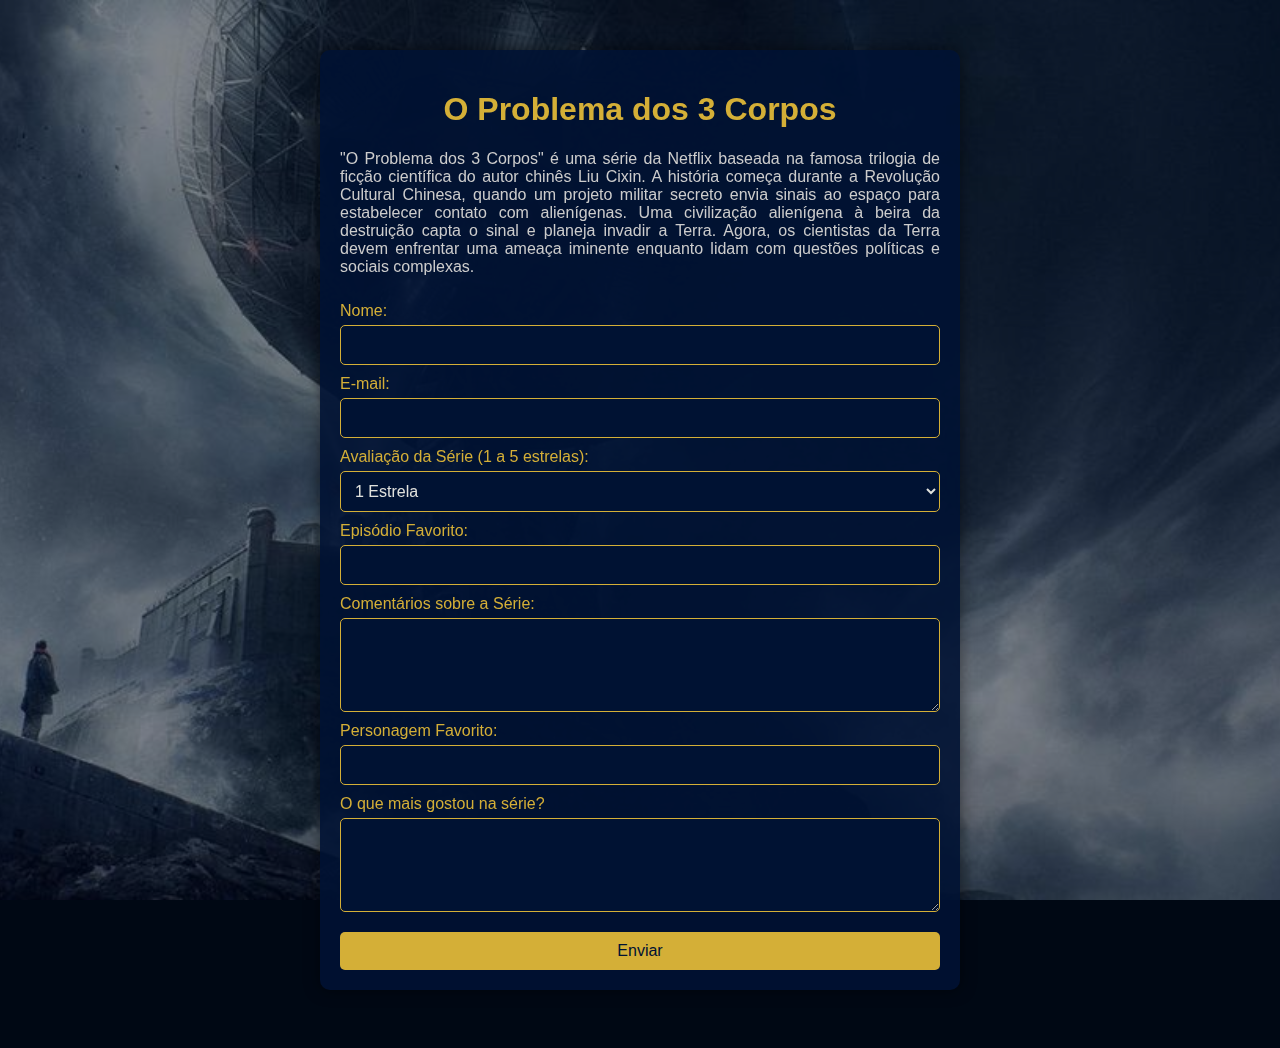
<file: formulario.html>
<!DOCTYPE html>
<html lang="pt-BR">
<head>
    <meta charset="UTF-8">
    <meta name="viewport" content="width=device-width, initial-scale=1.0">
    <title>Formulário: O Problema dos 3 Corpos</title>
    <link rel="stylesheet" href="project.css">
</head>
<body>
    <div class="background"></div>
    <div class="container">
        <h1>O Problema dos 3 Corpos</h1>
        <p>"O Problema dos 3 Corpos" é uma série da Netflix baseada na famosa trilogia de ficção científica do autor chinês Liu Cixin. A história começa durante a Revolução Cultural Chinesa, quando um projeto militar secreto envia sinais ao espaço para estabelecer contato com alienígenas. Uma civilização alienígena à beira da destruição capta o sinal e planeja invadir a Terra. Agora, os cientistas da Terra devem enfrentar uma ameaça iminente enquanto lidam com questões políticas e sociais complexas.</p>

        <form action="cadastra_form.php" method="post">
            <label for="nome">Nome:</label>
            <input type="text" id="nome" name="nome" required>

            <label for="email">E-mail:</label>
            <input type="email" id="email" name="email" required>

            <label for="avaliacao">Avaliação da Série (1 a 5 estrelas):</label>
            <select id="avaliacao" name="avaliacao" required>
                <option value="1">1 Estrela</option>
                <option value="2">2 Estrelas</option>
                <option value="3">3 Estrelas</option>
                <option value="4">4 Estrelas</option>
                <option value="5">5 Estrelas</option>
            </select>

            <label for="episodio">Episódio Favorito:</label>
            <input type="text" id="episodio" name="episodio">

            <label for="comentarios">Comentários sobre a Série:</label>
            <textarea id="comentarios" name="comentarios" rows="4"></textarea>

            <label for="personagem">Personagem Favorito:</label>
            <input type="text" id="personagem" name="personagem">

            <label for="gostaram">O que mais gostou na série?</label>
            <textarea id="gostaram" name="gostaram" rows="4"></textarea>

            <button type="submit">Enviar</button>
        </form>
    </div>
</body>
</html>
</file>
<file: project.css>
body {
    font-family: 'Arial', sans-serif;
    margin: 0;
    padding: 0;
    background-color: #000814; /* Cor de fundo preto */
    color: #e0e1dd; /* Cor do texto */
}

.container {
    max-width: 600px;
    margin: 50px auto;
    padding: 20px;
    background-color: rgba(0, 18, 51, 0.9); /* Fundo azul escuro com transparência */
    box-shadow: 0 0 15px rgba(0, 0, 0, 0.5);
    border-radius: 10px; /* Borda arredondada */
    position: relative; /* Para garantir que o z-index funcione */
    z-index: 1;
}

h1 {
    text-align: center;
    color: #d4af37; /* Cor do título - dourado */
}

p {
    text-align: justify;
    color: #cccccc; /* Cor do texto do resumo - cinza claro */
}

form {
    display: flex;
    flex-direction: column;
}

label {
    margin-top: 10px;
    color: #d4af37; /* Cor das labels - dourado */
}

input, textarea, select {
    margin-top: 5px;
    padding: 10px;
    font-size: 16px;
    border: 1px solid #d4af37; /* Borda dourada */
    border-radius: 5px;
    background-color: #001233; /* Cor de fundo dos inputs - azul escuro */
    color: #e0e1dd; /* Cor do texto dos inputs */
}

input:focus, textarea:focus, select:focus {
    outline: none;
    border-color: #d4af37; /* Borda dourada no foco */
    box-shadow: 0 0 10px #d4af37;
}

button {
    margin-top: 20px;
    padding: 10px;
    font-size: 16px;
    background-color: #d4af37; /* Cor do botão - dourado */
    color: #001233; /* Cor do texto do botão - azul escuro */
    border: none;
    border-radius: 5px;
    cursor: pointer;
    transition: background-color 0.3s;
}

button:hover {
    background-color: #ffc107; /* Cor do botão ao passar o mouse */
}

/* Animação de fundo */
@keyframes float {
    0%, 100% {
        transform: translateY(0);
    }
    50% {
        transform: translateY(-10px);
    }
}

.background {
    position: fixed;
    top: 0;
    left: 0;
    width: 100%; /* Cobrir toda a largura */
    height: 100%; /* Cobrir toda a altura */
    z-index: -1; /* Colocar atrás do conteúdo */
    background: url('fundo.jpg') center center / cover no-repeat; /* Substitua 'fundo.jpg' pela imagem do olho e binário */
    animation: float 5s infinite ease-in-out;
    opacity: 0.5;
}
</file>
